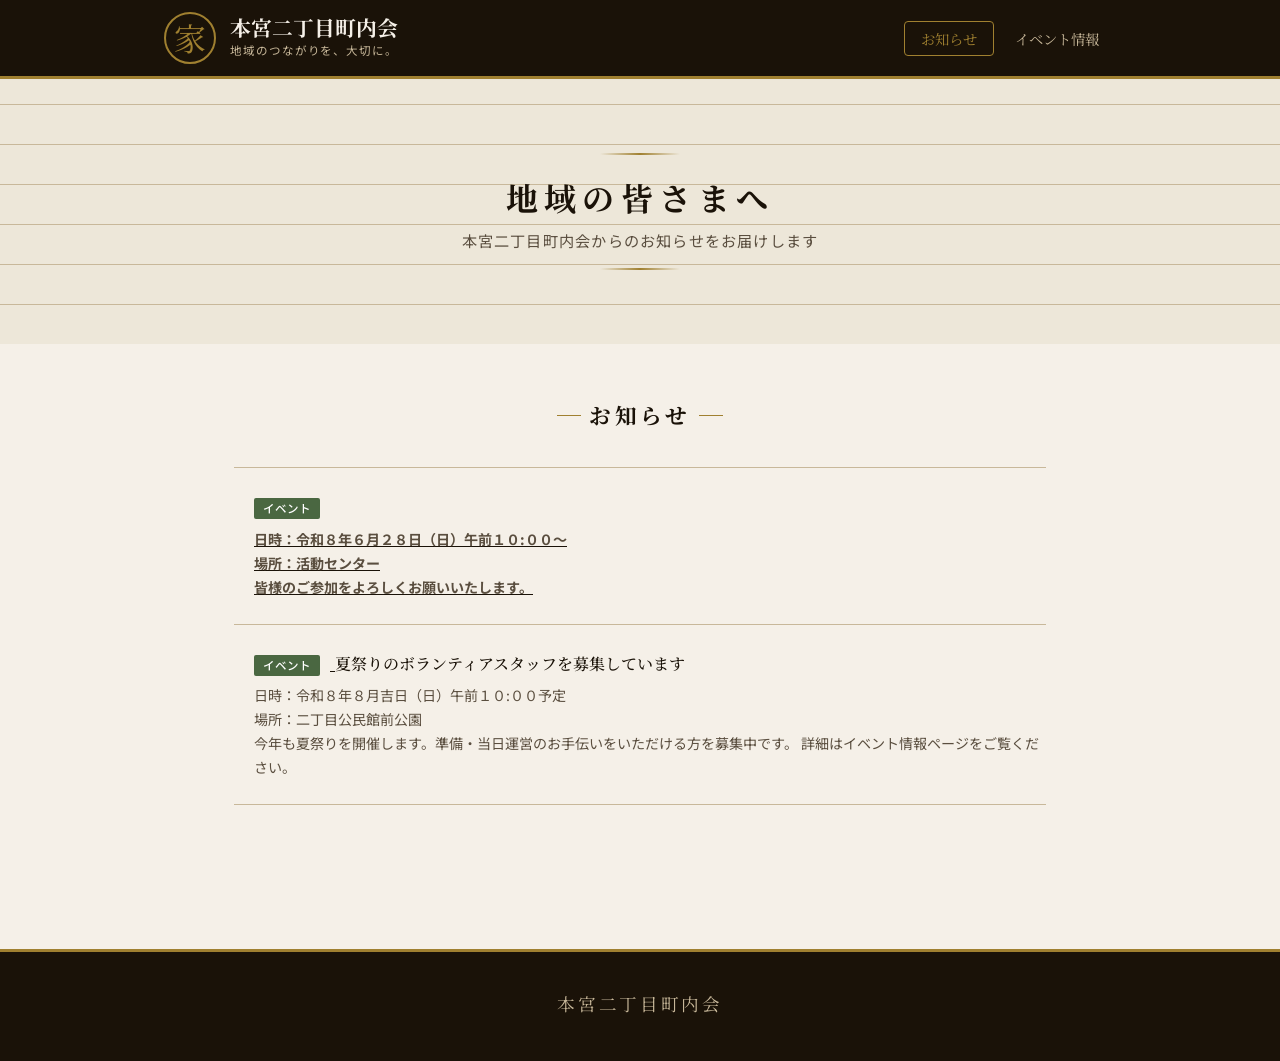
<file: index.html>
<!DOCTYPE html>
<html lang="ja">
<head>
  <meta charset="UTF-8">
  <meta name="viewport" content="width=device-width, initial-scale=1.0">
  <title>本宮二丁目町内会</title>
  <link rel="stylesheet" href="css/style.css">
  <link rel="preconnect" href="https://fonts.googleapis.com">
  <link href="https://fonts.googleapis.com/css2?family=Noto+Serif+JP:wght@400;500;700&family=Noto+Sans+JP:wght@400;500&display=swap" rel="stylesheet">
</head>
<body>

  <!-- ヘッダー -->
  <header class="site-header">
    <div class="header-inner">
      <div class="site-title">
        <span class="kamon">家</span>
        <div class="title-text">
          <h1>本宮二丁目町内会</h1>
          <p class="tagline">地域のつながりを、大切に。</p>
        </div>
      </div>
      <nav class="global-nav">
        <ul>
          <li><a href="index.html" class="active">お知らせ</a></li>
          <li><a href="events.html">イベント情報</a></li>
        </ul>
      </nav>
      <button class="hamburger" id="hamburger" aria-label="メニュー">
        <span></span><span></span><span></span>
      </button>
    </div>
  </header>

  <!-- モバイルナビ -->
  <nav class="mobile-nav" id="mobileNav">
    <ul>
      <li><a href="index.html">お知らせ</a></li>
      <li><a href="events.html">イベント情報</a></li>
    </ul>
  </nav>

  <!-- ヒーローセクション -->
  <section class="hero">
    <div class="hero-inner">
      <div class="hero-deco-line"></div>
      <h2 class="hero-title">地域の皆さまへ</h2>
      <p class="hero-sub">本宮二丁目町内会からのお知らせをお届けします</p>
      <div class="hero-deco-line"></div>
    </div>
  </section>

  <!-- メインコンテンツ -->
  <main class="main-content">
    <div class="container">

      <!-- お知らせ一覧 -->
      <section class="section">
        <h2 class="section-title"><span class="title-deco">お知らせ</span></h2>

        <div class="news-list">

          <!-- ★ここにお知らせを追加していきます★ -->

          <article style="padding: 24px 0; border-bottom: 1px solid #c8b89a; border-top: 1px solid #c8b89a;">
            <div style="padding-left: 20px; margin: 0; display: block; text-align: left;">
              <h3 style="font-family: 'Noto Serif JP', 'Yu Mincho', serif; font-size: 1rem; font-weight: 500; line-height: 1.5; margin: 0 0 8px 0; padding: 0;">
                <span style="background: #4a6741; color: #fff; font-size: 0.72rem; font-weight: 500; padding: 2px 9px; border-radius: 2px; display: inline-block; margin-right: 10px; font-family: 'Noto Sans JP', sans-serif;">イベント</span>
                <a href="events.html" style="color: #1a1208; text-decoration: underline; font-weight: bold; font-size: 1.15rem;">
              </h3>
              <p style="font-size: 0.88rem; color: #5a4e3f; line-height: 1.7; margin: 0; padding: 0;">
                日時：令和８年６月２８日（日）午前１０:００〜<br>
                場所：活動センター<br>
                皆様のご参加をよろしくお願いいたします。
              </p>
            </div>
          </article>

          <article style="padding: 24px 0; border-bottom: 1px solid #c8b89a;">
            <div style="padding-left: 20px; margin: 0; display: block; text-align: left;">
              <h3 style="font-family: 'Noto Serif JP', 'Yu Mincho', serif; font-size: 1rem; font-weight: 500; line-height: 1.5; margin: 0 0 8px 0; padding: 0;">
                <span style="background: #4a6741; color: #fff; font-size: 0.72rem; font-weight: 500; padding: 2px 9px; border-radius: 2px; display: inline-block; margin-right: 10px; font-family: 'Noto Sans JP', sans-serif;">イベント</span>
                <a href="events.html" style="color: #1a1208; text-decoration: none;">夏祭りのボランティアスタッフを募集しています</a>
              </h3>
              <p style="font-size: 0.88rem; color: #5a4e3f; line-height: 1.7; margin: 0; padding: 0;">
                日時：令和８年８月吉日（日）午前１０:００予定<br>
                場所：二丁目公民館前公園<br>
                今年も夏祭りを開催します。準備・当日運営のお手伝いをいただける方を募集中です。
                詳細はイベント情報ページをご覧ください。
              </p>
            </div>
          </article>
          

        </div><!-- /.news-list -->
      </section>

    </div><!-- /.container -->
  </main>

  <!-- フッター -->
  <footer class="site-footer">
    <div class="footer-inner">
      <p class="footer-name">本宮二丁目町内会</p>
      <!-- <p class="footer-contact">お問い合わせ：chonaikai@example.com</p> -->
      <!-- <p class="footer-copy">&copy; 2020 本宮二丁目町内会</p> -->
    </div>
  </footer>

  <script src="js/main.js"></script>
</body>
</html>
</file>
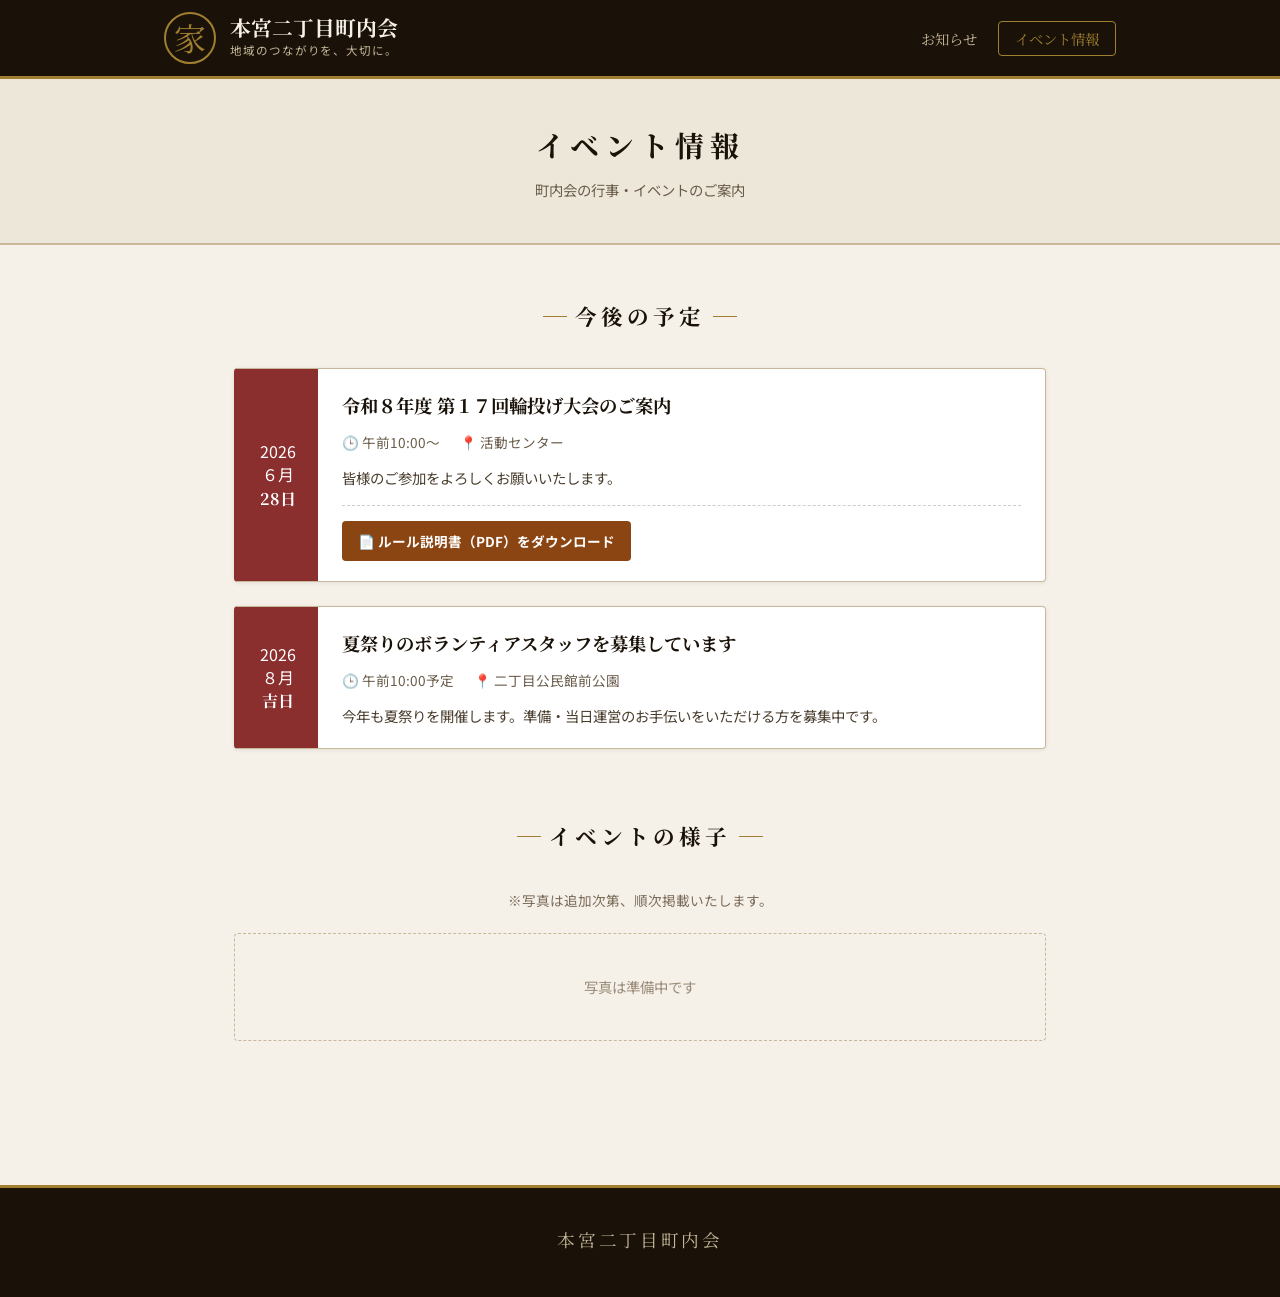
<file: events.html>
<!DOCTYPE html>
<html lang="ja">
<head>
  <meta charset="UTF-8">
  <meta name="viewport" content="width=device-width, initial-scale=1.0">
  <title>イベント情報 | 本宮二丁目町内会</title>
  <link rel="stylesheet" href="css/style.css">
  <link rel="preconnect" href="https://fonts.googleapis.com">
  <link href="https://fonts.googleapis.com/css2?family=Noto+Serif+JP:wght@400;500;700&family=Noto+Sans+JP:wght@400;500&display=swap" rel="stylesheet">
</head>
<body>

  <header class="site-header">
    <div class="header-inner">
      <div class="site-title">
        <span class="kamon">家</span>
        <div class="title-text">
          <h1><a href="index.html" style="color:inherit;text-decoration:none;">本宮二丁目町内会</a></h1>
          <p class="tagline">地域のつながりを、大切に。</p>
        </div>
      </div>
      <nav class="global-nav">
        <ul>
          <li><a href="index.html">お知らせ</a></li>
          <li><a href="events.html" class="active">イベント情報</a></li>
        </ul>
      </nav>
      <button class="hamburger" id="hamburger" aria-label="メニュー">
        <span></span><span></span><span></span>
      </button>
    </div>
  </header>

  <nav class="mobile-nav" id="mobileNav">
    <ul>
      <li><a href="index.html">お知らせ</a></li>
      <li><a href="events.html">イベント情報</a></li>
    </ul>
  </nav>

  <section class="page-hero">
    <div class="page-hero-inner">
      <h2>イベント情報</h2>
      <p>町内会の行事・イベントのご案内</p>
    </div>
  </section>

  <main class="main-content">
    <div class="container">

      <section class="section">
        <h2 class="section-title"><span class="title-deco">今後の予定</span></h2>

        <div class="event-list">

          <article class="event-card">
            <div class="event-date-block">
              <span class="event-year">2026</span>
              <span class="event-month">６月</span>
              <span class="event-day">28日</span>
            </div>
            
            <div class="event-body">
              <h3 class="event-title">令和８年度 第１７回輪投げ大会のご案内</h3>
              <ul class="event-meta">
                <li>🕒 午前10:00〜</li>
                <li>📍 活動センター</li>
              </ul>
              
              <p class="event-desc">皆様のご参加をよろしくお願いいたします。</p>

              <div style="margin-top: 15px; border-top: 1px dashed #ccc; padding-top: 15px;">
                <a href="files/wanage-rules.pdf" download style="display: inline-flex; align-items: center; background: #8b4513; color: #fff; padding: 8px 16px; border-radius: 4px; text-decoration: none; font-size: 0.85rem; font-weight: bold;">
                  📄 ルール説明書（PDF）をダウンロード
                </a>
              </div>
            </div> 
          </article>

          <article class="event-card">
            <div class="event-date-block">
              <span class="event-year">2026</span>
              <span class="event-month">８月</span>
              <span class="event-day">吉日</span>
            </div>
            
            <div class="event-body">
              <h3 class="event-title">夏祭りのボランティアスタッフを募集しています</h3>
              <ul class="event-meta">
                <li>🕒 午前10:00予定</li>
                <li>📍 二丁目公民館前公園</li>
              </ul>
              <p class="event-desc">
                今年も夏祭りを開催します。準備・当日運営のお手伝いをいただける方を募集中です。
              </p>
            </div>
          </article>

        </div></section>

      <section class="section">
        <h2 class="section-title"><span class="title-deco">イベントの様子</span></h2>
        <p class="gallery-note">※写真は追加次第、順次掲載いたします。</p>

        <div class="gallery-grid" id="gallery">
          <p class="gallery-empty">写真は準備中です</p>
        </div>
      </section>

    </div></main>

  <footer class="site-footer">
    <div class="footer-inner">
      <p class="footer-name">本宮二丁目町内会</p>
      <!-- <p class="footer-contact">お問い合わせ：chonaikai@example.com</p> -->
      <!-- <p class="footer-copy">&copy; 2026 本宮二丁目町内会</p> -->
    </div>
  </footer>

  <script src="js/main.js"></script>
</body>
</html>
</file>
<file: css/style.css>
/* =====================================================
   〇〇町内会 スタイルシート
   和風・落ち着いたデザイン
   ===================================================== */

/* --- リセット & 基本設定 --- */
*, *::before, *::after { box-sizing: border-box; margin: 0; padding: 0; }

:root {
  --ink:       #2c2418;      /* 墨色：メインテキスト */
  --sumi:      #1a1208;      /* 濃墨：タイトル */
  --washi:     #f5f0e8;      /* 和紙色：背景 */
  --cream:     #ede7d9;      /* クリーム：セクション背景 */
  --border:    #c8b89a;      /* 薄茶：罫線 */
  --akane:     #8b2e2e;      /* 茜色：アクセント */
  --moegi:     #4a6741;      /* 萌黄色：タグ */
  --kon:       #2d4a6b;      /* 紺色：リンク */
  --gold:      #a08030;      /* 金色：装飾 */

  --font-serif: 'Noto Serif JP', 'Yu Mincho', serif;
  --font-sans:  'Noto Sans JP', 'Hiragino Kaku Gothic Pro', sans-serif;

  --shadow-sm: 0 1px 4px rgba(44,36,24,0.08);
  --shadow-md: 0 3px 12px rgba(44,36,24,0.12);
  --radius:    4px;
}

html { scroll-behavior: smooth; }

body {
  background-color: var(--washi);
  color: var(--ink);
  font-family: var(--font-sans);
  font-size: 16px;
  line-height: 1.8;
}

a { color: var(--kon); text-decoration: none; }
a:hover { text-decoration: underline; color: var(--akane); }

img { max-width: 100%; height: auto; display: block; }

/* --- ヘッダー --- */
.site-header {
  background-color: var(--sumi);
  border-bottom: 3px solid var(--gold);
  position: sticky;
  top: 0;
  z-index: 100;
}

.header-inner {
  max-width: 1000px;
  margin: 0 auto;
  padding: 12px 24px;
  display: flex;
  align-items: center;
  gap: 20px;
}

.site-title {
  display: flex;
  align-items: center;
  gap: 14px;
  flex: 1;
}

.kamon {
  font-family: var(--font-serif);
  font-size: 2rem;
  color: var(--gold);
  border: 2px solid var(--gold);
  width: 52px;
  height: 52px;
  display: flex;
  align-items: center;
  justify-content: center;
  border-radius: 50%;
  flex-shrink: 0;
  letter-spacing: 0;
}

.title-text h1 {
  font-family: var(--font-serif);
  font-size: 1.3rem;
  color: #f5f0e8;
  font-weight: 700;
  line-height: 1.2;
}

.tagline {
  font-size: 0.72rem;
  color: var(--border);
  letter-spacing: 0.08em;
}

/* --- グローバルナビ --- */
.global-nav ul {
  display: flex;
  list-style: none;
  gap: 4px;
}

.global-nav a {
  color: var(--border);
  font-family: var(--font-serif);
  font-size: 0.9rem;
  padding: 6px 16px;
  border: 1px solid transparent;
  border-radius: var(--radius);
  transition: all 0.2s;
  white-space: nowrap;
}

.global-nav a:hover,
.global-nav a.active {
  color: var(--gold);
  border-color: var(--gold);
  text-decoration: none;
}

/* --- ハンバーガー --- */
.hamburger {
  display: none;
  flex-direction: column;
  gap: 5px;
  background: none;
  border: none;
  cursor: pointer;
  padding: 6px;
}

.hamburger span {
  display: block;
  width: 24px;
  height: 2px;
  background: var(--border);
  transition: all 0.3s;
}

/* --- モバイルナビ --- */
.mobile-nav {
  display: none;
  background: var(--sumi);
  border-bottom: 2px solid var(--gold);
}

.mobile-nav.open { display: block; }

.mobile-nav ul { list-style: none; }

.mobile-nav a {
  display: block;
  padding: 14px 24px;
  color: var(--border);
  font-family: var(--font-serif);
  border-bottom: 1px solid #333;
}

.mobile-nav a:hover { color: var(--gold); text-decoration: none; }

/* --- ヒーローセクション --- */
.hero {
  background-color: var(--cream);
  background-image:
    repeating-linear-gradient(
      0deg,
      transparent,
      transparent 39px,
      var(--border) 39px,
      var(--border) 40px
    );
  padding: 60px 24px;
  text-align: center;
}

.hero-inner { max-width: 600px; margin: 0 auto; }

.hero-deco-line {
  width: 80px;
  height: 2px;
  background: linear-gradient(to right, transparent, var(--gold), transparent);
  margin: 14px auto;
}

.hero-title {
  font-family: var(--font-serif);
  font-size: 2rem;
  color: var(--sumi);
  font-weight: 700;
  letter-spacing: 0.2em;
}

.hero-sub {
  font-size: 0.95rem;
  color: #5a4e3f;
  letter-spacing: 0.08em;
}

/* --- ページヒーロー（内部ページ） --- */
.page-hero {
  background-color: var(--cream);
  border-bottom: 2px solid var(--border);
  padding: 40px 24px;
  text-align: center;
}

.page-hero h2 {
  font-family: var(--font-serif);
  font-size: 1.8rem;
  color: var(--sumi);
  letter-spacing: 0.2em;
}

.page-hero p {
  font-size: 0.9rem;
  color: #6a5c4a;
  margin-top: 6px;
}

/* --- メインコンテンツ --- */
.main-content { padding: 48px 0 80px; }

.container {
  max-width: 860px;
  margin: 0 auto;
  padding: 0 24px;
}

.section { margin-bottom: 64px; }

.section-title {
  text-align: center;
  margin-bottom: 32px;
}

.title-deco {
  font-family: var(--font-serif);
  font-size: 1.35rem;
  color: var(--sumi);
  letter-spacing: 0.18em;
  position: relative;
  display: inline-block;
  padding: 0 32px;
}

.title-deco::before,
.title-deco::after {
  content: '';
  position: absolute;
  top: 50%;
  width: 24px;
  height: 1px;
  background: var(--gold);
}

.title-deco::before { right: 100%; margin-right: -24px; }
.title-deco::after  { left:  100%; margin-left:  -24px; }


/* --- お知らせリスト --- */
.news-list { display: flex; flex-direction: column; gap: 0; }

/* ★ここを以下のように書き換えます */
.news-item {
  padding: 24px 0;
  border-bottom: 1px solid var(--border);
  /* 縦横のマス目設定（grid）を消して、シンプルな配置にします */
  display: block; 
  /* 左端のスタート位置を20px右にずらして綺麗に揃えます */
  padding-left: 20px; 
}
.news-item {
  padding: 24px 0;
  border-bottom: 1px solid var(--border);
  display: grid;
  grid-template-columns: auto auto 1fr;
  grid-template-rows: auto auto;
  gap: 4px 12px;
  align-items: start;
}

.news-item:first-child { border-top: 1px solid var(--border); }

.news-date {
  grid-row: 1;
  grid-column: 1;
  font-size: 0.82rem;
  color: #7a6a58;
  white-space: nowrap;
  padding-top: 3px;
}

.news-tag {
  grid-row: 1;
  grid-column: 2;
  font-size: 0.72rem;
  font-weight: 500;
  padding: 2px 9px;
  border-radius: 2px;
  white-space: nowrap;
}

.tag-important { background: #7a1a1a; color: #fff; }
.tag-event     { background: var(--moegi); color: #fff; }
.tag-info      { background: var(--kon); color: #fff; }

.news-headline {
  grid-row: 1;
  grid-column: 3;
  font-family: var(--font-serif);
  font-size: 1rem;
  font-weight: 500;
  line-height: 1.5;
}

.news-headline a { color: var(--sumi); }
.news-headline a:hover { color: var(--akane); text-decoration: none; }

.news-body {
  grid-row: 2;
  grid-column: 1 / -1;
  font-size: 0.88rem;
  color: #5a4e3f;
  line-height: 1.7;
  padding-left: 2px;
}

/* --- イベントカード --- */
.event-list { display: flex; flex-direction: column; gap: 24px; }

.event-card {
  background: #fff;
  border: 1px solid var(--border);
  border-left: 4px solid var(--akane);
  border-radius: var(--radius);
  display: flex;
  gap: 0;
  box-shadow: var(--shadow-sm);
  overflow: hidden;
}

/* ↓↓↓ 修正後：この内容に書き換えてください ↓↓↓ */
.event-date-block {
  background: var(--akane);
  color: #fff;
  display: flex;
  flex-direction: column;
  align-items: center;
  justify-content: center;
  /* ★高さを固定（height: 80px）するのをやめて、下まで届くようにします */
  width: 80px;
  align-self: stretch; /* これで右側の長さに合わせて下まで100%伸びます */
  text-align: center;
  flex-shrink: 0;
  gap: 4px; /* 文字の間のすき間を少しだけ広げて見やすく */
  padding: 15px 0; /* 上下に最低限の余白を確保します */
}

.event-year {
  font-size: 1rem;
  color: #fff;
  line-height: 1.2;
}

.event-month {
  font-size: 1rem;
  color: #fff;
  line-height: 1.2;
}

.event-day {
  font-family: var(--font-serif);
  font-size: 1rem;
  font-weight: 700;
  line-height: 1.2;
}



.event-body { padding: 20px 24px; flex: 1; }

.event-title {
  font-family: var(--font-serif);
  font-size: 1.15rem;
  font-weight: 700;
  color: var(--sumi);
  margin-bottom: 8px;
}

.event-meta {
  list-style: none;
  display: flex;
  flex-wrap: wrap;
  gap: 4px 20px;
  font-size: 0.85rem;
  color: #6a5c4a;
  margin-bottom: 10px;
}

.event-desc {
  font-size: 0.9rem;
  color: #4a3e2e;
  line-height: 1.75;
}

.event-photo {
  margin-top: 14px;
  border-radius: var(--radius);
  max-height: 260px;
  object-fit: cover;
  width: 100%;
}

/* --- ギャラリー --- */
.gallery-note {
  font-size: 0.85rem;
  color: #7a6a58;
  text-align: center;
  margin-bottom: 20px;
}

.gallery-grid {
  display: grid;
  grid-template-columns: repeat(auto-fill, minmax(220px, 1fr));
  gap: 16px;
}

.gallery-empty {
  grid-column: 1 / -1;
  text-align: center;
  color: #9a8a78;
  padding: 40px;
  border: 1px dashed var(--border);
  border-radius: var(--radius);
  font-size: 0.9rem;
}

.gallery-item {
  border: 1px solid var(--border);
  border-radius: var(--radius);
  overflow: hidden;
  background: #fff;
}

.gallery-item img {
  width: 100%;
  height: 160px;
  object-fit: cover;
}

.gallery-item figcaption {
  padding: 8px 12px;
  font-size: 0.82rem;
  color: #6a5c4a;
  text-align: center;
  background: var(--cream);
}

/* --- フッター --- */
.site-footer {
  background: var(--sumi);
  border-top: 3px solid var(--gold);
  padding: 36px 24px;
  text-align: center;
}

.footer-name {
  font-family: var(--font-serif);
  font-size: 1.1rem;
  color: var(--border);
  letter-spacing: 0.15em;
  margin-bottom: 6px;
}

.footer-contact {
  font-size: 0.85rem;
  color: #9a8a78;
  margin-bottom: 10px;
}

.footer-copy {
  font-size: 0.78rem;
  color: #6a5a48;
}

/* --- レスポンシブ（スマホ対応） --- */
@media (max-width: 680px) {
  .global-nav { display: none; }
  .hamburger  { display: flex; }

  .hero-title { font-size: 1.5rem; }

  /* ★ここから下を書き換えます（邪魔な grid 指定を一掃します） */
  .news-item {
    display: block; /* スマホでも grid を解除してブロックにします */
    padding-left: 20px; /* 左側の余白をキープ */
  }

  .news-headline {
    /* grid 用の指定（grid-row など）をすべて削除 */
    margin-bottom: 8px;
  }

  .news-body {
    /* grid 用の指定（grid-row や 1 / -1 など）をすべて削除 */
    padding-left: 0;
  }
  /* ★ここまで */

  .event-card { flex-direction: column; }

  .event-date-block {
    flex-direction: row;
    gap: 8px;
    padding: 12px 20px;
    align-items: baseline;
  }

  .event-day { font-size: 1.5rem; }

  .title-deco { font-size: 1.1rem; }
}
</file>
